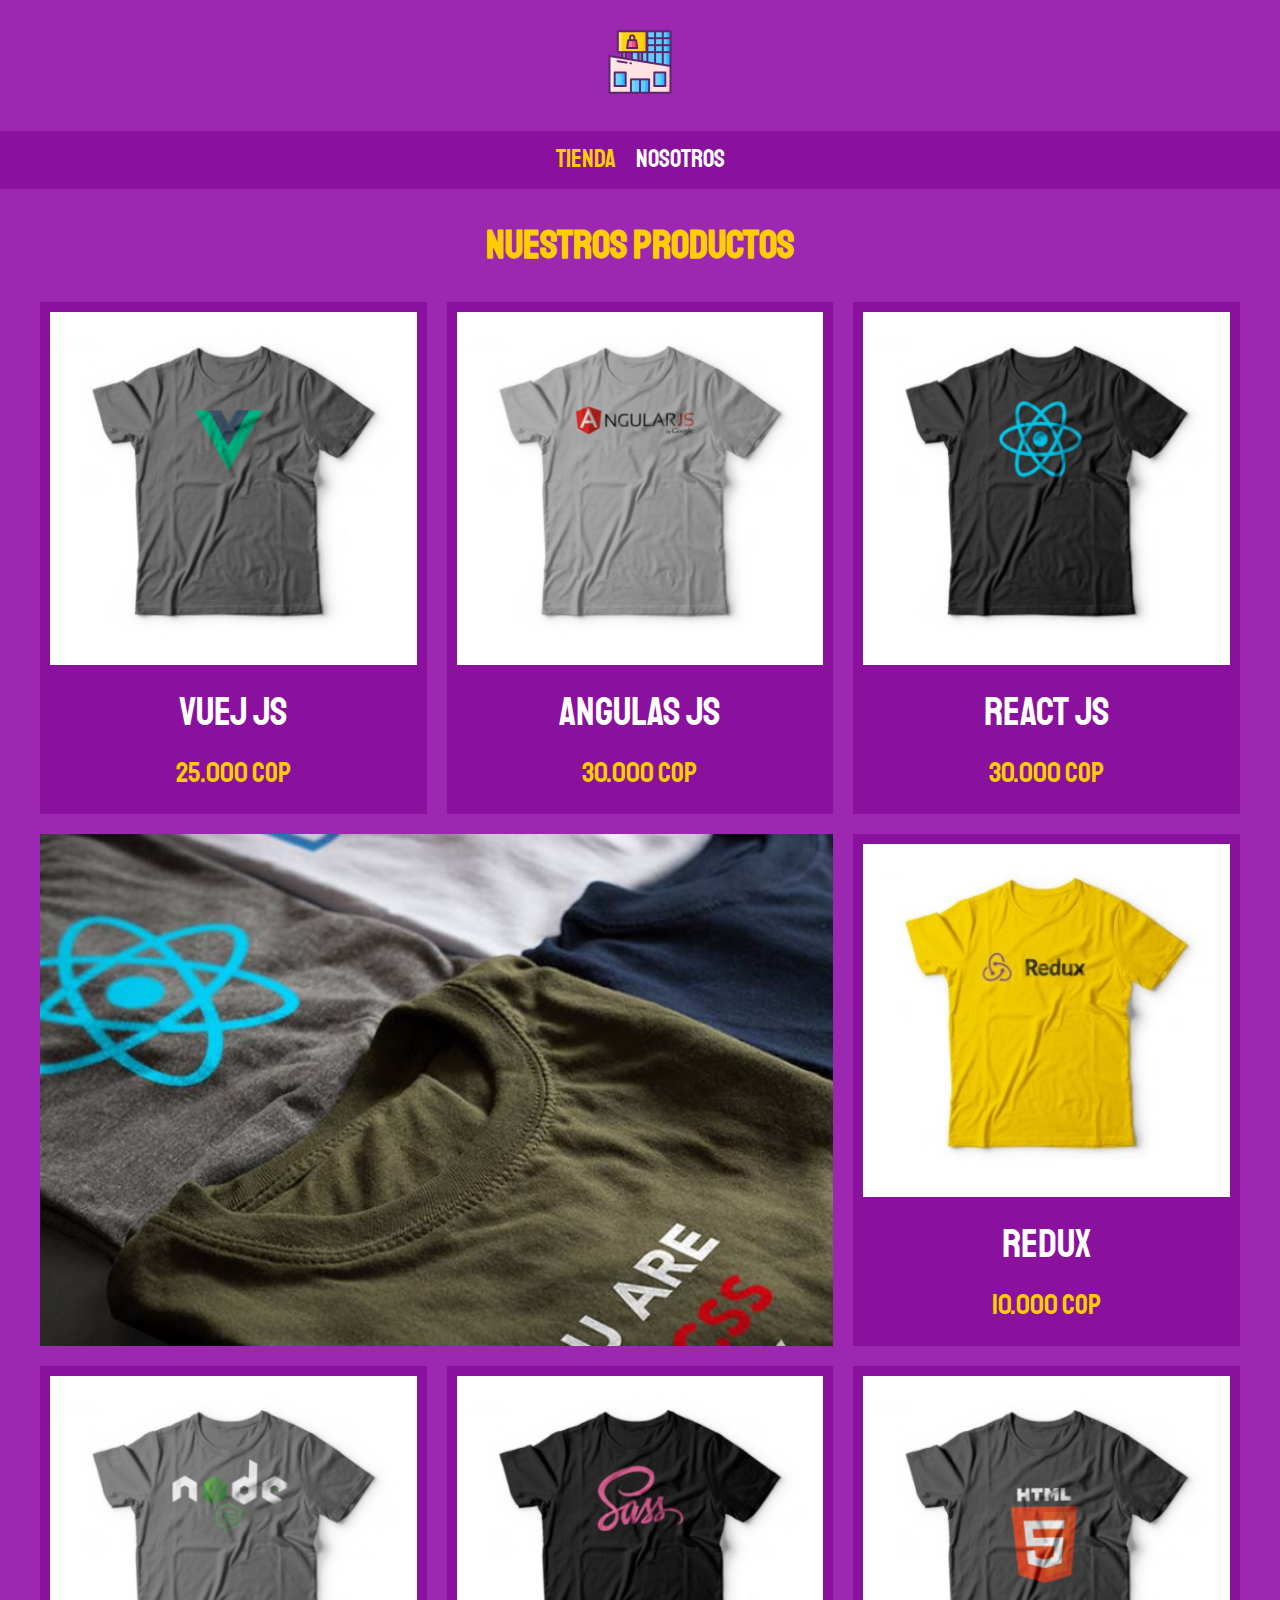
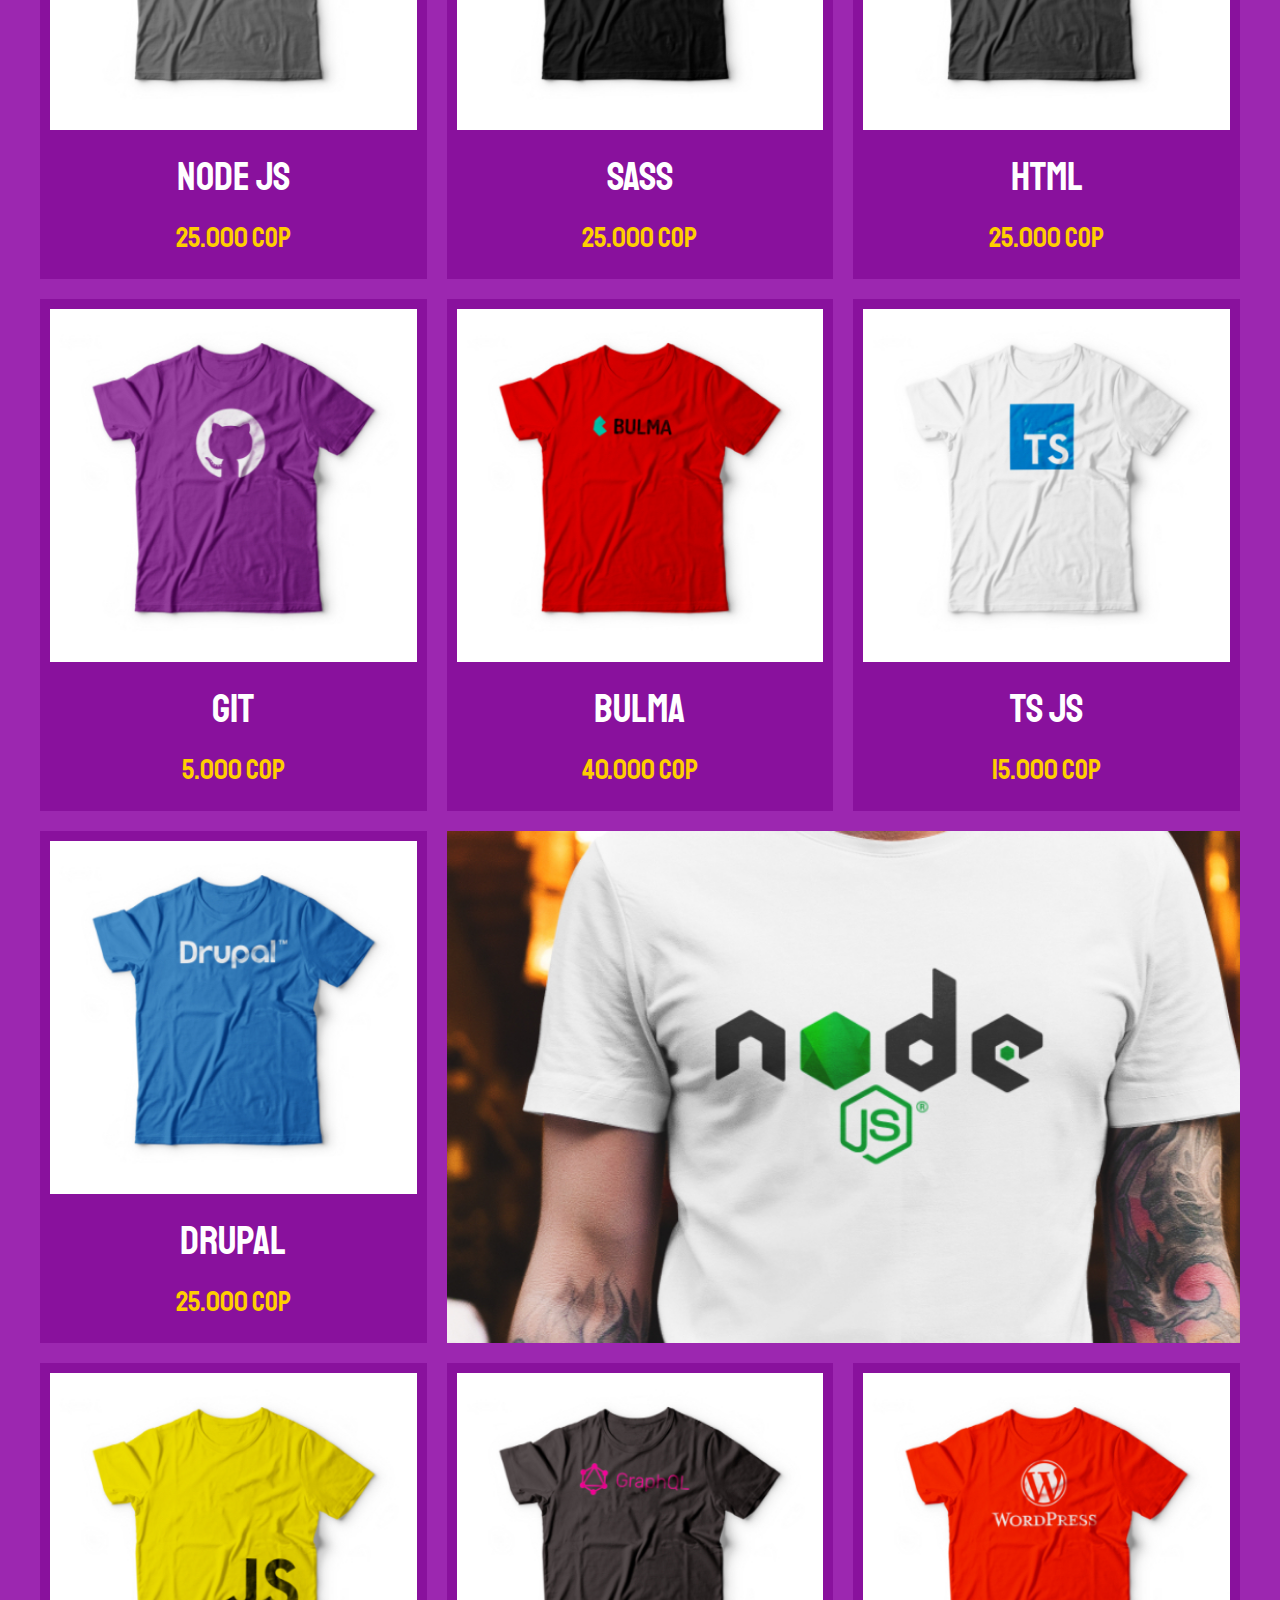
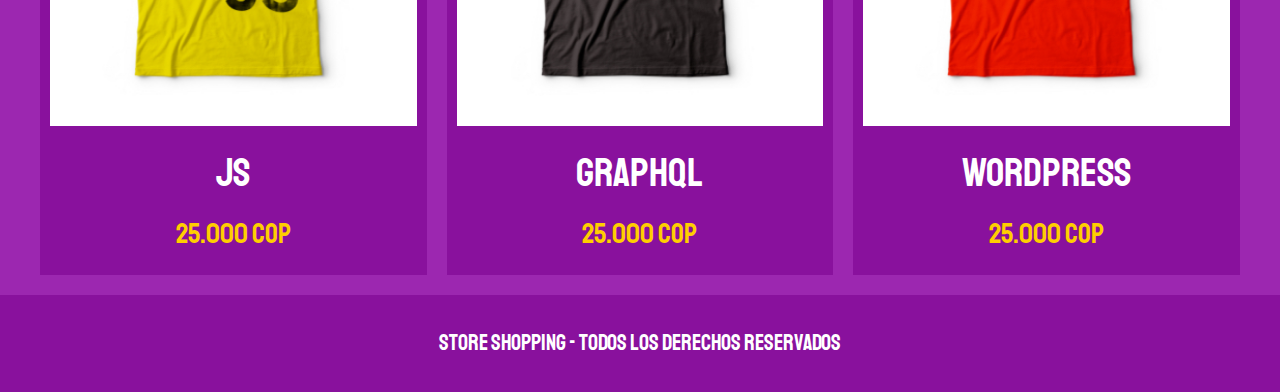
<file: index.html>
<!DOCTYPE html>
<html lang="en">
<head>
    <meta charset="UTF-8"> <!-- Establece la codificación de caracteres a UTF-8 -->
    <meta name="viewport" content="width=device-width, initial-scale=1.0"> <!-- Configura la vista para que sea responsive -->
    <title>Store</title> <!-- Título de la página -->
    <link rel="stylesheet" href="/css/normalize.css"> <!-- Enlace al archivo de estilos normalize.css para resetear estilos predeterminados -->
    <link rel="preconnect" href="https://fonts.googleapis.com"> <!-- Preconexión para optimizar la carga de fuentes -->
    <link rel="preconnect" href="https://fonts.gstatic.com" crossorigin> <!-- Preconexión para optimizar la carga de fuentes -->
    <link href="https://fonts.googleapis.com/css2?family=Staatliches&display=swap" rel="stylesheet"> <!-- Enlace a la fuente Staatliches desde Google Fonts -->
    <link rel="stylesheet" href="/css/styles.css"> <!-- Enlace al archivo de estilos principal -->
</head>
<body>
    <!-- Encabezado del sitio -->
    <header class="header">
        <a href="index.html"> <!-- Enlace a la página principal -->
            <img class="header__logo" src="img/logo.png" alt="Logo empresa"> <!-- Logo de la empresa -->
        </a>
    </header>

    <!-- Navegación principal -->
    <nav class="navegacion">
        <a class="navegacion__enlace navegacion__enlace--activo" href="index.html">Tienda</a> <!-- Enlace a la tienda -->
        <a class="navegacion__enlace" href="nosotros.html">Nosotros</a> <!-- Enlace a la página "Nosotros" -->
    </nav>

    <!-- Contenido principal -->
    <main class="contenedor">
        <h1>Nuestros productos</h1> <!-- Título principal -->

        <!-- Grid de productos -->
        <div class="grid">
            <!-- Producto 1 -->
            <div class="producto">
                <a href="producto.html"> <!-- Enlace a la página del producto -->
                    <img class="producto__imagen" src="/img/1.jpg" alt=""> <!-- Imagen del producto -->
                    <div class="producto__informacion">
                        <p class="producto__nombre">Vuej js</p> <!-- Nombre del producto -->
                        <p class="producto__precio">25.000 Cop</p> <!-- Precio del producto -->
                    </div>
                </a>
            </div>
            <!-- Repetir div.producto para cada producto adicional -->
            <div class="producto">
                <a href="producto.html">
                    <img class="producto__imagen" src="/img/2.jpg" alt="">
                    <div class="producto__informacion">
                        <p class="producto__nombre">Angulas js</p>
                        <p class="producto__precio">30.000 Cop</p>
                    </div>
                </a>
            </div>
            <!-- Añadir más productos según sea necesario -->
            <div class="producto">
                <a href="producto.html">
                    <img class="producto__imagen" src="/img/3.jpg" alt="">
                    <div class="producto__informacion">
                        <p class="producto__nombre">React js</p>
                        <p class="producto__precio">30.000 Cop</p>
                    </div>
                </a>
            </div>
            <div class="producto">
                <a href="producto.html">
                    <img class="producto__imagen" src="/img/4.jpg" alt="">
                    <div class="producto__informacion">
                        <p class="producto__nombre">Redux</p>
                        <p class="producto__precio">10.000 Cop</p>
                    </div>
                </a>
            </div>
            <div class="producto">
                <a href="producto.html">
                    <img class="producto__imagen" src="/img/5.jpg" alt="">
                    <div class="producto__informacion">
                        <p class="producto__nombre">Node js</p>
                        <p class="producto__precio">25.000 Cop</p>
                    </div>
                </a>
            </div>
            <div class="producto">
                <a href="producto.html">
                    <img class="producto__imagen" src="/img/6.jpg" alt="">
                    <div class="producto__informacion">
                        <p class="producto__nombre">Sass</p>
                        <p class="producto__precio">25.000 Cop</p>
                    </div>
                </a>
            </div>
            <div class="producto">
                <a href="producto.html">
                    <img class="producto__imagen" src="/img/7.jpg" alt="">
                    <div class="producto__informacion">
                        <p class="producto__nombre">HTML</p>
                        <p class="producto__precio">25.000 Cop</p>
                    </div>
                </a>
            </div>
            <div class="producto">
                <a href="producto.html">
                    <img class="producto__imagen" src="/img/8.jpg" alt="">
                    <div class="producto__informacion">
                        <p class="producto__nombre">Git</p>
                        <p class="producto__precio">5.000 Cop</p>
                    </div>
                </a>
            </div>
            <div class="producto">
                <a href="producto.html">
                    <img class="producto__imagen" src="/img/9.jpg" alt="">
                    <div class="producto__informacion">
                        <p class="producto__nombre">Bulma</p>
                        <p class="producto__precio">40.000 Cop</p>
                    </div>
                </a>
            </div>
            <div class="producto">
                <a href="producto.html">
                    <img class="producto__imagen" src="/img/10.jpg" alt="">
                    <div class="producto__informacion">
                        <p class="producto__nombre">TS js</p>
                        <p class="producto__precio">15.000 Cop</p>
                    </div>
                </a>
            </div>
            <div class="producto">
                <a href="producto.html">
                    <img class="producto__imagen" src="/img/11.jpg" alt="">
                    <div class="producto__informacion">
                        <p class="producto__nombre">Drupal</p>
                        <p class="producto__precio">25.000 Cop</p>
                    </div>
                </a>
            </div>
            <div class="producto">
                <a href="producto.html">
                    <img class="producto__imagen" src="/img/12.jpg" alt="">
                    <div class="producto__informacion">
                        <p class="producto__nombre">JS</p>
                        <p class="producto__precio">25.000 Cop</p>
                    </div>
                </a>
            </div>
            <div class="producto">
                <a href="producto.html">
                    <img class="producto__imagen" src="/img/13.jpg" alt="">
                    <div class="producto__informacion">
                        <p class="producto__nombre">GraphQL</p>
                        <p class="producto__precio">25.000 Cop</p>
                    </div>
                </a>
            </div>
            <div class="producto">
                <a href="producto.html">
                    <img class="producto__imagen" src="/img/14.jpg" alt="">
                    <div class="producto__informacion">
                        <p class="producto__nombre">Wordpress</p>
                        <p class="producto__precio">25.000 Cop</p>
                    </div>
                </a>
            </div>
            <!-- Espacios para gráficos adicionales -->
            <div class="grafico grafico--camisas"></div>
            <div class="grafico grafico--node"></div>
        </div>
    </main>

    <!-- Pie de página del sitio -->
    <footer class="footer">
        <p class="footer__texto">Store Shopping - Todos los derechos reservados</p> <!-- Texto del pie de página -->
    </footer>
</body>
</html>
</file>
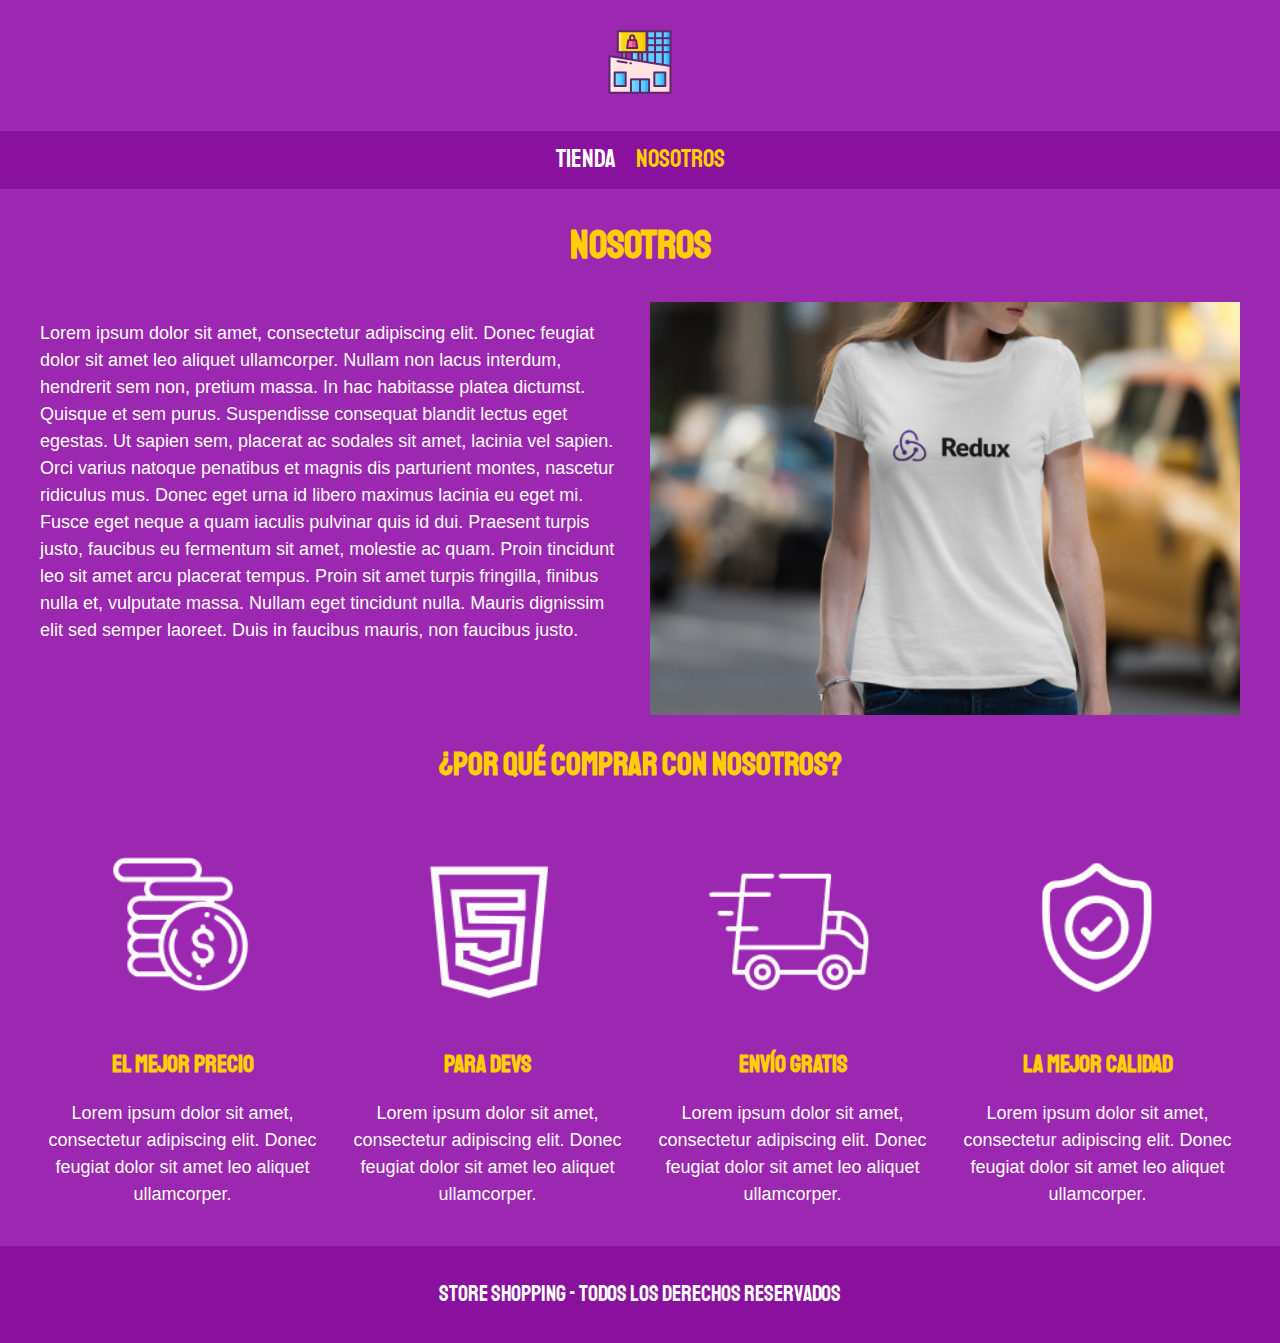
<file: nosotros.html>
<!DOCTYPE html>
<html lang="en">
<head>
    <meta charset="UTF-8"> <!-- Establece la codificación de caracteres a UTF-8 -->
    <meta name="viewport" content="width=device-width, initial-scale=1.0"> <!-- Configura la vista para que sea responsive -->
    <title>Nosotros</title> <!-- Título de la página -->
    <link rel="stylesheet" href="/css/normalize.css"> <!-- Enlace al archivo de estilos normalize.css para resetear estilos predeterminados -->
    <link rel="preconnect" href="https://fonts.googleapis.com"> <!-- Preconexión para optimizar la carga de fuentes -->
    <link rel="preconnect" href="https://fonts.gstatic.com" crossorigin> <!-- Preconexión para optimizar la carga de fuentes -->
    <link href="https://fonts.googleapis.com/css2?family=Staatliches&display=swap" rel="stylesheet"> <!-- Enlace a la fuente Staatliches desde Google Fonts -->
    <link rel="stylesheet" href="/css/styles.css"> <!-- Enlace al archivo de estilos principal -->
</head>
<body>
    <!-- Encabezado del sitio -->
    <header class="header">
        <a href="index.html"> <!-- Enlace a la página principal -->
            <img class="header__logo" src="img/logo.png" alt="Logo empresa"> <!-- Logo de la empresa -->
        </a>
    </header>
    <!-- Navegación principal -->
    <nav class="navegacion">
        <a class="navegacion__enlace" href="index.html">Tienda</a> <!-- Enlace a la tienda -->
        <a class="navegacion__enlace navegacion__enlace--activo" href="nosotros.html">Nosotros</a> <!-- Enlace a la página "Nosotros" -->
    </nav>

    <!-- Contenido principal -->
    <main class="contenedor">
        <h1>Nosotros</h1> <!-- Título principal -->

        <!-- Sección "Nosotros" con contenido e imagen -->
        <div class="nosotros">
            <div class="nosotros__contenido">
                <p>Lorem ipsum dolor sit amet, consectetur adipiscing elit. Donec feugiat dolor sit amet leo aliquet ullamcorper. Nullam non lacus interdum, hendrerit sem non, pretium massa. In hac habitasse platea dictumst. Quisque et sem purus. Suspendisse consequat blandit lectus eget egestas. Ut sapien sem, placerat ac sodales sit amet, lacinia vel sapien. Orci varius natoque penatibus et magnis dis parturient montes, nascetur ridiculus mus. Donec eget urna id libero maximus lacinia eu eget mi. Fusce eget neque a quam iaculis pulvinar quis id dui. Praesent turpis justo, faucibus eu fermentum sit amet, molestie ac quam. Proin tincidunt leo sit amet arcu placerat tempus. Proin sit amet turpis fringilla, finibus nulla et, vulputate massa. Nullam eget tincidunt nulla. Mauris dignissim elit sed semper laoreet. Duis in faucibus mauris, non faucibus justo.</p> <!-- Texto descriptivo sobre la empresa -->
            </div>
            <img src="/img/nosotros.jpg" alt="nosotros" class="nosotros__imagen"> <!-- Imagen representativa de "Nosotros" -->
        </div>
    </main>

    <!-- Sección "¿Por qué comprar con nosotros?" -->
    <section class="contenedor comprar">
        <h2 class="comprar__titulo">¿Por qué comprar con nosotros?</h2> <!-- Título de la sección -->

        <div class="bloques">
            <!-- Bloque 1: El mejor precio -->
            <div class="bloque">
                <img class="bloque__imagen" src="/img/icono_1.png" alt=""> <!-- Icono representativo -->
                <h3 class="bloque__titulo">El mejor precio</h3> <!-- Título del bloque -->
                <p>Lorem ipsum dolor sit amet, consectetur adipiscing elit. Donec feugiat dolor sit amet leo aliquet ullamcorper.</p> <!-- Descripción del bloque -->
            </div>
            <!-- Bloque 2: Para devs -->
            <div class="bloque">
                <img class="bloque__imagen" src="/img/icono_2.png" alt=""> <!-- Icono representativo -->
                <h3 class="bloque__titulo">Para devs</h3> <!-- Título del bloque -->
                <p>Lorem ipsum dolor sit amet, consectetur adipiscing elit. Donec feugiat dolor sit amet leo aliquet ullamcorper.</p> <!-- Descripción del bloque -->
            </div>
            <!-- Bloque 3: Envío gratis -->
            <div class="bloque">
                <img class="bloque__imagen" src="/img/icono_3.png" alt=""> <!-- Icono representativo -->
                <h3 class="bloque__titulo">Envío gratis</h3> <!-- Título del bloque -->
                <p>Lorem ipsum dolor sit amet, consectetur adipiscing elit. Donec feugiat dolor sit amet leo aliquet ullamcorper.</p> <!-- Descripción del bloque -->
            </div>
            <!-- Bloque 4: La mejor calidad -->
            <div class="bloque">
                <img class="bloque__imagen" src="/img/icono_4.png" alt=""> <!-- Icono representativo -->
                <h3 class="bloque__titulo">La mejor calidad</h3> <!-- Título del bloque -->
                <p>Lorem ipsum dolor sit amet, consectetur adipiscing elit. Donec feugiat dolor sit amet leo aliquet ullamcorper.</p> <!-- Descripción del bloque -->
            </div>
        </div>
    </section>

    <!-- Pie de página del sitio -->
    <footer class="footer">
        <p class="footer__texto">Store Shopping - Todos los derechos reservados</p> <!-- Texto del pie de página -->
    </footer>
</body>
</html>
</file>
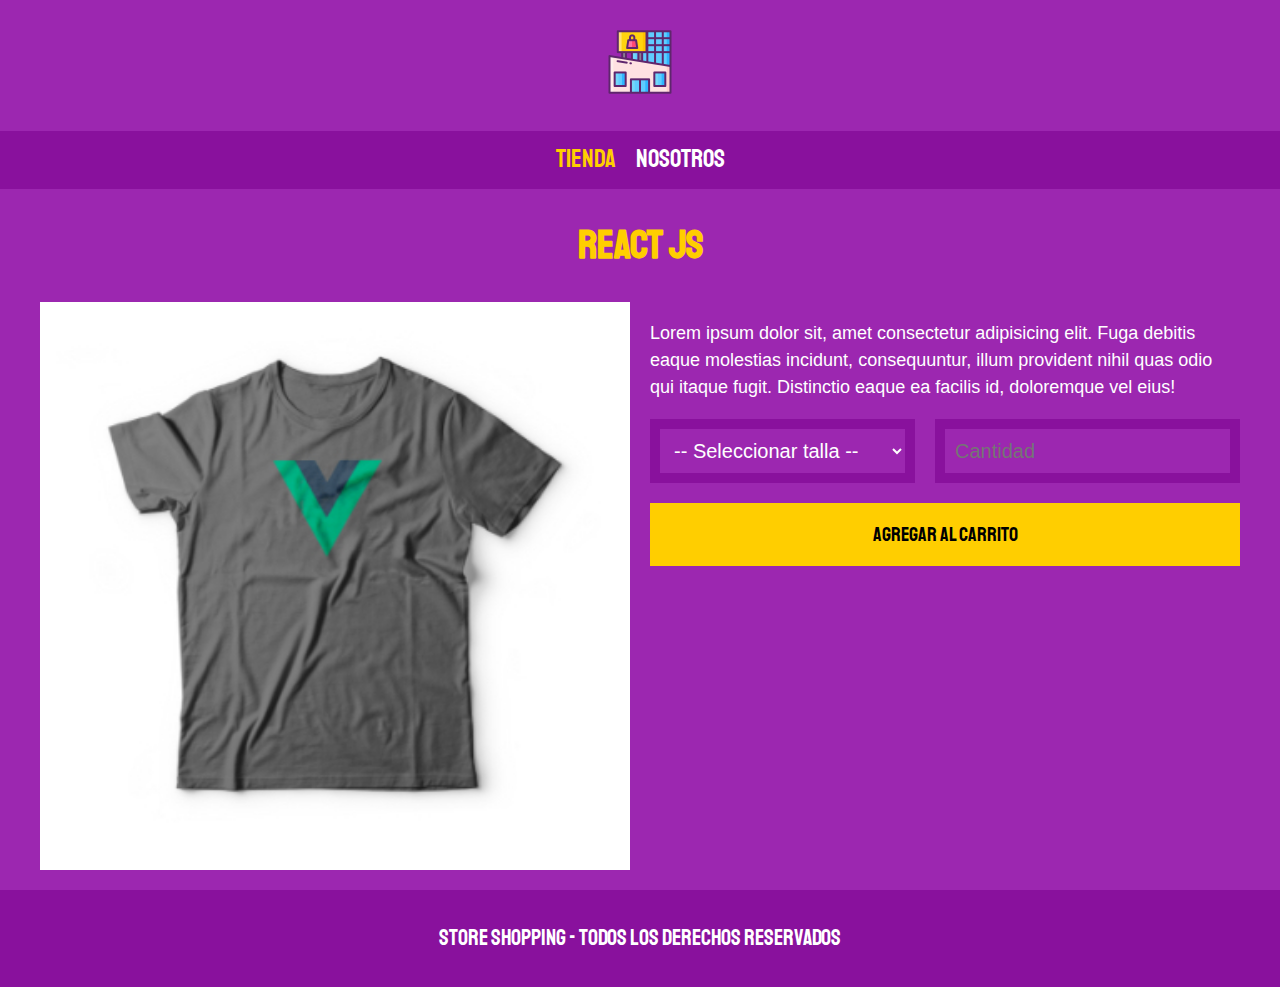
<file: producto.html>
<!DOCTYPE html>
<html lang="en">
<head>
    <meta charset="UTF-8"> <!-- Establece la codificación de caracteres a UTF-8 -->
    <meta name="viewport" content="width=device-width, initial-scale=1.0"> <!-- Configura la vista para que sea responsive -->
    <title>Productos</title> <!-- Título de la página -->
    <link rel="stylesheet" href="/css/normalize.css"> <!-- Enlace al archivo de estilos normalize.css para resetear estilos predeterminados -->
    <link rel="preconnect" href="https://fonts.googleapis.com"> <!-- Preconexión para optimizar la carga de fuentes -->
    <link rel="preconnect" href="https://fonts.gstatic.com" crossorigin> <!-- Preconexión para optimizar la carga de fuentes -->
    <link href="https://fonts.googleapis.com/css2?family=Staatliches&display=swap" rel="stylesheet"> <!-- Enlace a la fuente Staatliches desde Google Fonts -->
    <link rel="stylesheet" href="/css/styles.css"> <!-- Enlace al archivo de estilos principal -->
</head>
<body>
    <!-- Encabezado del sitio -->
    <header class="header">
        <a href="index.html"> <!-- Enlace a la página principal -->
            <img class="header__logo" src="img/logo.png" alt="Logo empresa"> <!-- Logo de la empresa -->
        </a>
    </header>
    <!-- Navegación principal -->
    <nav class="navegacion">
        <a class="navegacion__enlace navegacion__enlace--activo" href="index.html">Tienda</a> <!-- Enlace a la tienda, activado -->
        <a class="navegacion__enlace" href="nosotros.html">Nosotros</a> <!-- Enlace a la página "Nosotros" -->
    </nav>

    <!-- Contenido principal -->
    <main class="contenedor">
        <h1>React JS</h1> <!-- Título del producto -->

        <!-- Sección del producto con imagen y descripción -->
        <div class="camisa">
            <img src="/img/1.jpg" alt="" class="camisa__imagen"> <!-- Imagen del producto -->

            <div class="camisa__contenido">
                <p>Lorem ipsum dolor sit, amet consectetur adipisicing elit. Fuga debitis eaque molestias incidunt, consequuntur, illum provident nihil quas odio qui itaque fugit. Distinctio eaque ea facilis id, doloremque vel eius!</p> <!-- Descripción del producto -->

                <!-- Formulario para seleccionar talla y cantidad, y agregar al carrito -->
                <form class="formulario" action="">
                    <select name="" id="" class="formulario__campo">
                        <option value="" disabled selected> -- Seleccionar talla --</option> <!-- Opción de selección de talla -->
                        <option value="">Chica</option>
                        <option value="">Mediana</option>
                        <option value="">Grande</option>
                    </select>
                    <input class="formulario__campo" type="number" min="1" placeholder="Cantidad"> <!-- Campo para ingresar la cantidad -->
                    <input class="formulario__submit" type="submit" value="Agregar al carrito"> <!-- Botón para agregar al carrito -->
                </form>
            </div>
        </div>
    </main>

    <!-- Pie de página del sitio -->
    <footer class="footer">
        <p class="footer__texto">Store Shopping - Todos los derechos reservados</p> <!-- Texto del pie de página -->
    </footer>
</body>
</html>
</file>
<file: css/styles.css>
:root {
    /* Variables de colores */
    --primario: #9c27b0;
    --primarioOscuro: #89119d;
    --secundario: #ffce00;
    --secundarioOscuro: rgb(233,287,2); /* Nota: rgb(233,287,2) es incorrecto porque los valores de RGB deben estar entre 0 y 255 */
    --blanco: #fff;
    --negro: #000;

    /* Variable de fuente principal */
    --fuentePrincipal: "Staatliches", sans-serif;
}

html {
    font-size: 62.5%; /* Establece el tamaño base de la fuente a 10px para facilitar el uso de rem */
    box-sizing: border-box; /* Incluye el padding y el border en el cálculo del ancho y alto */
}

*, *:before, *:after {
    box-sizing: inherit; /* Hereda el box-sizing del elemento padre */
}

body {
    font-size: 16px; /* 1rem = 10px */
    background-color: var(--primario); /* Fondo del cuerpo principal */
    line-height: 1.5; /* Altura de línea */
}

p {
    font-size: 1.8rem; /* Tamaño de fuente para los párrafos */
    font-family: Arial, Helvetica, sans-serif; /* Fuente para los párrafos */
    color: var(--blanco); /* Color de texto blanco */
}

a {
    text-decoration: none; /* Elimina el subrayado de los enlaces */
}

img {
    width: 100%; /* Las imágenes ocupan el ancho completo del contenedor */
}

.contenedor {
    max-width: 120rem; /* Ancho máximo del contenedor */
    margin: 0 auto; /* Centra el contenedor horizontalmente */
}

h1, h2, h3 {
    text-align: center; /* Centra el texto de los encabezados */
    color: var(--secundario); /* Color de los encabezados */
    font-family: var(--fuentePrincipal); /* Fuente principal para los encabezados */
}

h1 {
    font-size: 4rem; /* Tamaño de fuente para h1 */
}
h2 {
    font-size: 3.2rem; /* Tamaño de fuente para h2 */
}
h3 {
    font-size: 2.4rem; /* Tamaño de fuente para h3 */
}

.header {
    display: flex; /* Uso de flexbox para el contenedor del encabezado */
    justify-content: center; /* Centra el contenido horizontalmente */
}

.header__logo {
    margin: 3rem 0; /* Margen superior e inferior */
}

.footer {
    background-color: var(--primarioOscuro); /* Fondo oscuro para el pie de página */
    padding: 1rem 0; /* Relleno superior e inferior */
    margin-top: 2rem; /* Margen superior */
}

.footer__texto {
    font-family: var(--fuentePrincipal); /* Fuente principal */
    text-align: center; /* Centra el texto */
    font-size: 2.2rem; /* Tamaño de fuente */
}

.navegacion {
    background-color: var(--primarioOscuro); /* Fondo oscuro para la navegación */
    padding: 1rem 0; /* Relleno superior e inferior */
    display: flex; /* Uso de flexbox para el contenedor de navegación */
    justify-content: center; /* Centra el contenido horizontalmente */
    gap: 2rem; /* Espacio entre los elementos */
}

.navegacion__enlace {
    font-family: var(--fuentePrincipal); /* Fuente principal */
    color: var(--blanco); /* Color blanco para los enlaces */
    font-size: 2.5rem; /* Tamaño de fuente */
}

.navegacion__enlace:last-of-type {
    margin-right: 0; /* Elimina el margen derecho del último enlace */
}

.navegacion__enlace--activo,
.navegacion__enlace:hover {
    color: var(--secundario); /* Color secundario para el enlace activo o en hover */
}

.grid {
    display: grid; /* Uso de grid layout */
    grid-template-columns: repeat(2, 1fr); /* Dos columnas iguales */
    gap: 2rem; /* Espacio entre los elementos */
}

@media (min-width: 768px) {
    .grid {
        grid-template-columns: repeat(3, 1fr); /* Tres columnas iguales en pantallas anchas */
    }
}

.producto {
    background-color: var(--primarioOscuro); /* Fondo oscuro para el producto */
    padding: 1rem; /* Relleno */
}

.producto__nombre {
    font-size: 4rem; /* Tamaño de fuente */
}

.producto__precio {
    font-size: 2.8rem; /* Tamaño de fuente */
    color: var(--secundario); /* Color secundario */
}

.producto__nombre,
.producto__precio {
    font-family: var(--fuentePrincipal); /* Fuente principal */
    margin: 1rem 0; /* Margen superior e inferior */
    text-align: center; /* Centra el texto */
    line-height: 1.5; /* Altura de línea */
}

.grafico {
    min-height: 30rem; /* Altura mínima */
    background-repeat: no-repeat; /* No repetir la imagen de fondo */
    background-size: cover; /* Ajustar la imagen al contenedor */
    grid-column: 1 / 3; /* Ocupa dos columnas en el grid */
}

.grafico--camisas {
    grid-row: 2 / 3; /* Ocupa la segunda fila */
    background-image: url(/img/grafico1.jpg); /* Imagen de fondo */
}

.grafico--node {
    background-image: url(/img/grafico2.jpg); /* Imagen de fondo */
    grid-row: 8 / 9; /* Ocupa la octava fila */
}

@media (min-width: 768px) {
    .grafico--node {
        grid-row: 5 / 6; /* Ocupa la quinta fila en pantallas anchas */
        grid-column: 2 / 4; /* Ocupa la segunda y tercera columna en pantallas anchas */
    }
}

/** Sección Nosotros **/
.nosotros {
    display: grid; /* Uso de grid layout */
}

@media (min-width: 768px) {
    .nosotros {
        grid-template-columns: repeat(2, 1fr); /* Dos columnas iguales en pantallas anchas */
        column-gap: 2rem; /* Espacio entre las columnas */
    }
}

.nosotros__imagen {
    grid-row: 1 / 2; /* Ocupa la primera fila */
}

@media (min-width: 768px) {
    .nosotros__imagen {
        grid-column: 2 / 3; /* Ocupa la segunda columna en pantallas anchas */
    }
}

.bloques {
    display: grid; /* Uso de grid layout */
    grid-template-columns: repeat(2, 1fr); /* Dos columnas iguales */
    gap: 2rem; /* Espacio entre los elementos */
}

@media (min-width: 768px) {
    .bloques {
        grid-template-columns: repeat(4, 1fr); /* Cuatro columnas iguales en pantallas anchas */
    }
}

.bloque {
    text-align: center; /* Centra el texto */
}

.bloque__titulo {
    margin: 0; /* Elimina el margen */
}

@media (min-width: 768px) {
    .camisa {
        display: grid; /* Uso de grid layout */
        grid-template-columns: repeat(2, 1fr); /* Dos columnas iguales en pantallas anchas */
        column-gap: 2rem; /* Espacio entre las columnas */
    }
}

.formulario {
    display: grid; /* Uso de grid layout */
    grid-template-columns: repeat(2, 1fr); /* Dos columnas iguales */
    gap: 2rem; /* Espacio entre los elementos */
}

.formulario__campo {
    border: 1rem solid var(--primarioOscuro); /* Borde sólido */
    background-color: transparent; /* Fondo transparente */
    color: var(--blanco); /* Color blanco */
    font-size: 2rem; /* Tamaño de fuente */
    font-family: Arial, Helvetica, sans-serif; /* Fuente */
    padding: 1rem; /* Relleno */
}

.formulario__submit {
    background-color: var(--secundario); /* Fondo secundario */
    border: none; /* Sin borde */
    font-size: 2rem; /* Tamaño de fuente */
    font-family: var(--fuentePrincipal); /* Fuente principal */
    padding: 2rem; /* Relleno */
    transition: background-color 1s ease; /* Transición para el cambio de color de fondo */
    grid-column: 1 / 3; /* Ocupa ambas columnas */
}

.formulario__submit:hover {
    cursor: pointer; /* Cambia el cursor a pointer */
    background-color: var(--secundarioOscuro); /* Cambia el fondo al color secundario oscuro */
}
</file>
